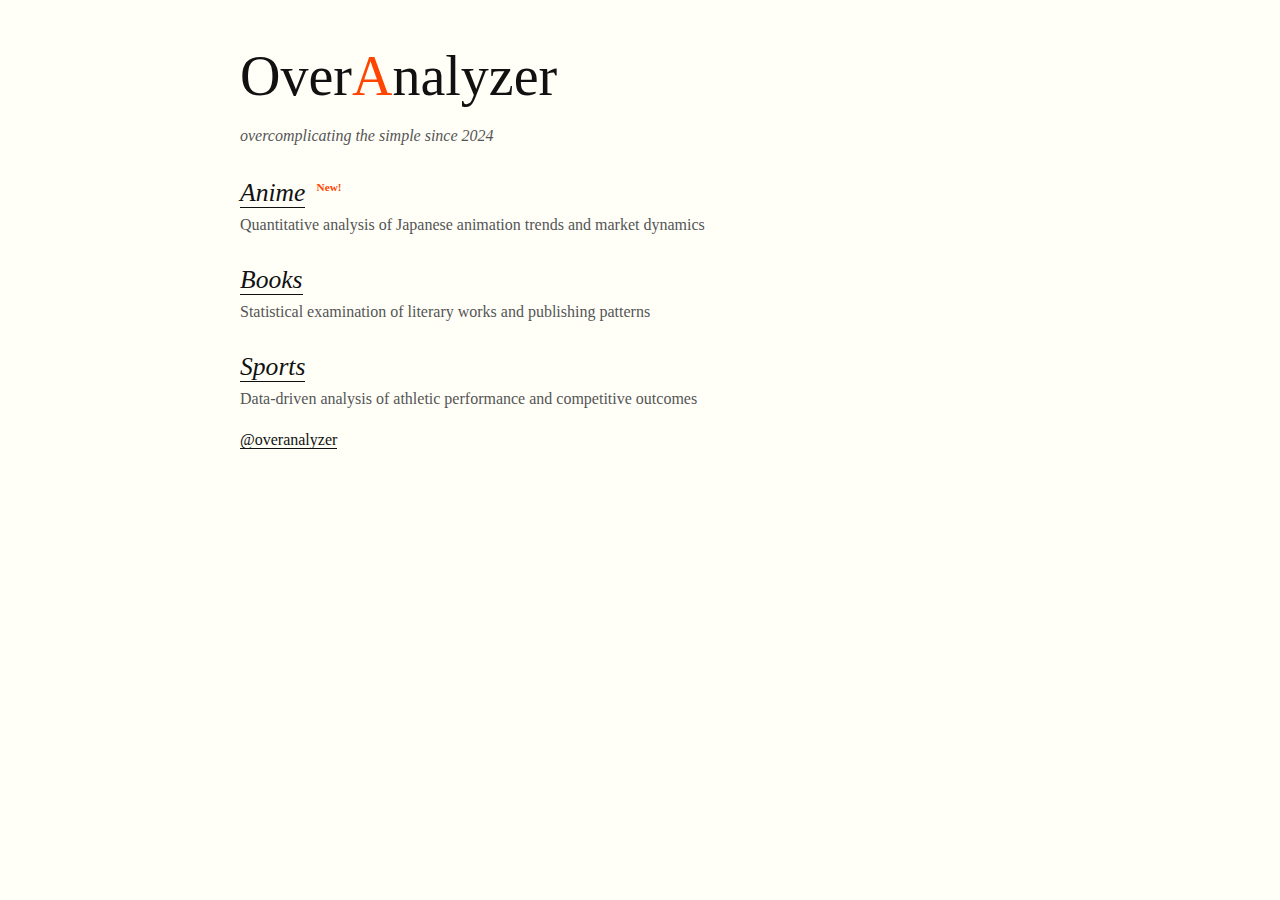
<file: index.html>
<!DOCTYPE html>
<html lang="en">
<head>
    <meta charset="UTF-8">
    <meta name="viewport" content="width=device-width, initial-scale=1.0">
    <title>OverAnalyzer</title>
    <link rel="stylesheet" href="styles.css">
</head>
<body>
    <main>
        <h1>Over<span class="accent">A</span>nalyzer</h1>
        <p class="catchphrase">overcomplicating the simple since 2024</p>
        
        <h2><a href="anime.html">Anime</a> <span class="new-tag">New!</span></h2>
        <p class="folder-description">Quantitative analysis of Japanese animation trends and market dynamics</p>

        <h2><a href="books.html">Books</a></h2>
        <p class="folder-description">Statistical examination of literary works and publishing patterns</p>

        <h2><a href="sports.html">Sports</a></h2>
        <p class="folder-description">Data-driven analysis of athletic performance and competitive outcomes</p>

        <footer>
            <p><a href="https://github.com/overanalyzer">@overanalyzer</a></p>
        </footer>
    </main>
</body>
</html>
</file>
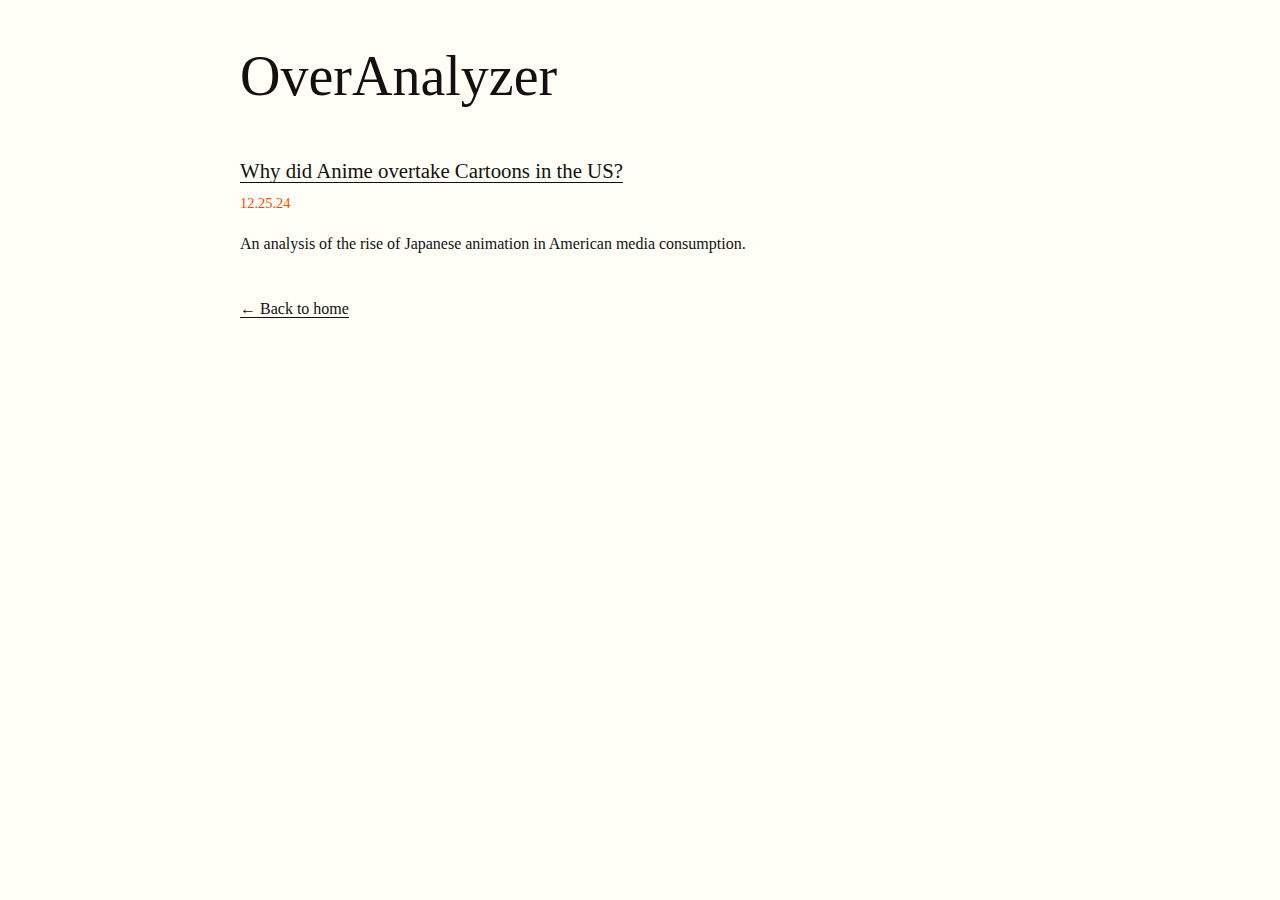
<file: anime.html>
<!DOCTYPE html>
<html lang="en">
<head>
    <meta charset="UTF-8">
    <meta name="viewport" content="width=device-width, initial-scale=1.0">
    <title>Anime Analysis - OverAnalyzer</title>
    <link rel="stylesheet" href="styles.css">
</head>
<body>
    <main>
        <h1>OverAnalyzer</h1>
        <div class="post-list">
            <h3><a href="blog_1.html">Why did Anime overtake Cartoons in the US?</a></h3>
            <p class="date">12.25.24</p>
            <p class="post-description">An analysis of the rise of Japanese animation in American media consumption.</p>
        </div>

        <footer>
            <p><a href="index.html">← Back to home</a></p>
        </footer>
    </main>
</body>
</html>
</file>
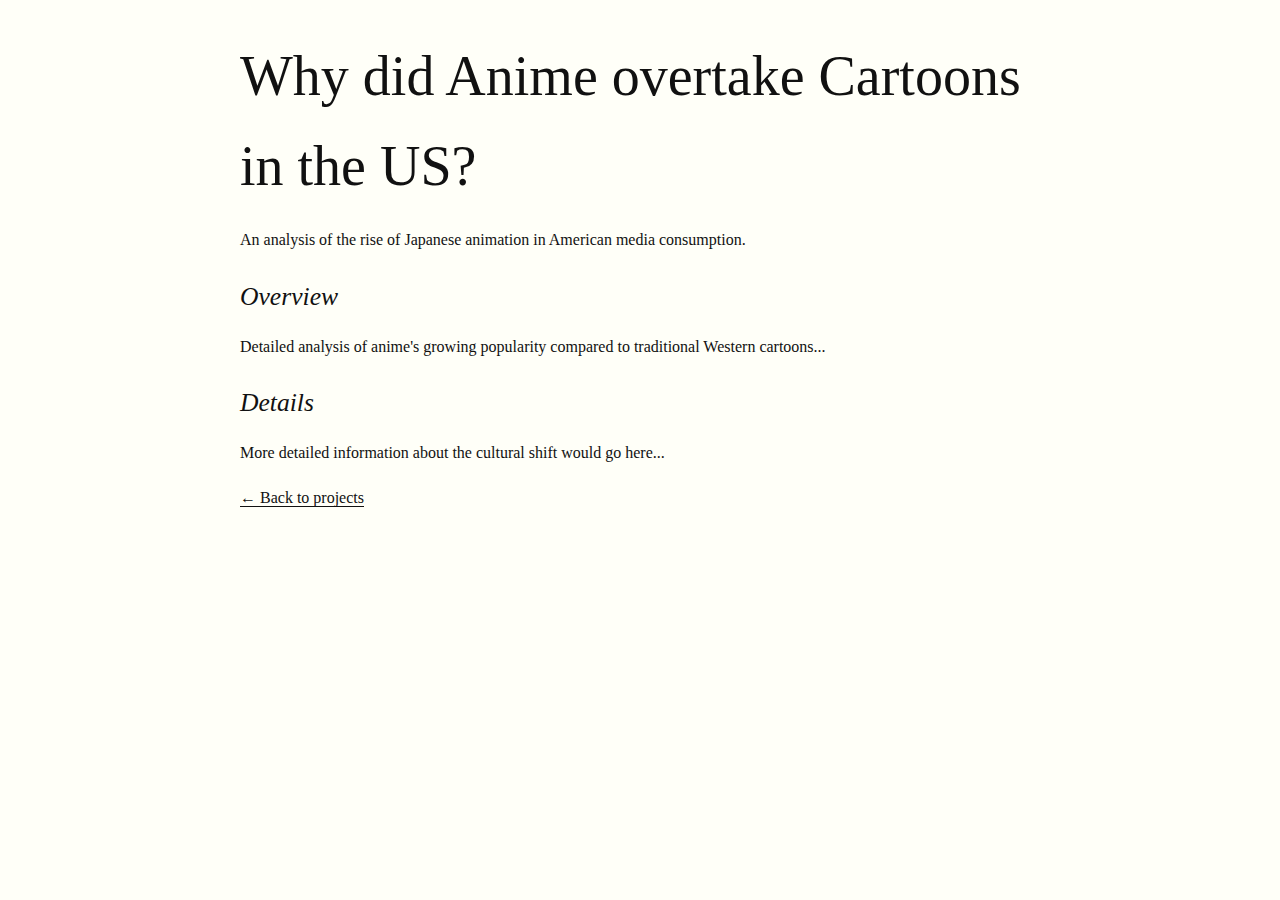
<file: blog_1.html>
<!DOCTYPE html>
<html lang="en">
<head>
    <meta charset="UTF-8">
    <meta name="viewport" content="width=device-width, initial-scale=1.0">
    <title>Why did Anime overtake Cartoons in the US? - Overanalyzer</title>
    <link rel="stylesheet" href="styles.css">
</head>
<body>
    <main>
        <h1>Why did Anime overtake Cartoons in the US?</h1>
        <p class="subtitle">An analysis of the rise of Japanese animation in American media consumption.</p>

        <h2>Overview</h2>
        <p>Detailed analysis of anime's growing popularity compared to traditional Western cartoons...</p>

        <h2>Details</h2>
        <p>More detailed information about the cultural shift would go here...</p>

        <footer>
            <p><a href="index.html">← Back to projects</a></p>
        </footer>
    </main>
</body>
</html>
</file>
<file: styles.css>
body {
    max-width: 800px;
    margin: 0 auto;
    padding: 2rem 2rem;
    font-family: "Computer Modern", "Latin Modern", "CMU Serif", Georgia, Times, serif;
    line-height: 1.6;
    background-color: #fffff8;
    color: #111;
}

h1 {
    font-size: 3.5rem;
    margin-top: 0;
    margin-bottom: 0.1rem;
    font-weight: normal;
}

.accent {
    color: #FF4500; /* Hot orange */
}

.catchphrase {
    font-size: 1rem;
    font-style: italic;
    margin-top: 0;
    margin-bottom: 1.5rem;
    color: #555;
}

h2 {
    font-size: 1.6rem;
    margin-top: 1.5rem;
    margin-bottom: 0;  /* Changed from 0.2rem */
    font-weight: 200;
    font-style: italic;
}

h3 {
    font-size: 1.3rem;
    margin-top: 1.5rem;
    margin-bottom: 0.3rem;
    font-weight: normal;
}

.date {
    color: #FF4500; /* Hot orange */
    font-size: 0.9rem;
    margin-bottom: 0.5rem;
    margin-top: 0;
}

a {
    color: #111;
    text-decoration: none;
    border-bottom: 1px solid #111;
}

h3 a {
    font-weight: 500;
}

a:hover {
    border-bottom: none;
}

p {
    margin-bottom: 1.2rem;
}

.folder-description {
    font-size: 1rem;
    color: #555;
    margin-top: 0;  /* Added to ensure no space after folder title */
    margin-bottom: 1rem;
    line-height: 1.4;
}

.new-tag {
    font-size: 0.7rem;
    color: #FF4500; /* Hot orange */
    font-style: normal;
    font-weight: bold;
    vertical-align: super;
    margin-left: 0.3rem;
}

.post-list {
    margin-top: 2rem;
}

.post-description {
    margin-bottom: 2.5rem;
}

/* Blog post specific styles stay the same */
</file>
